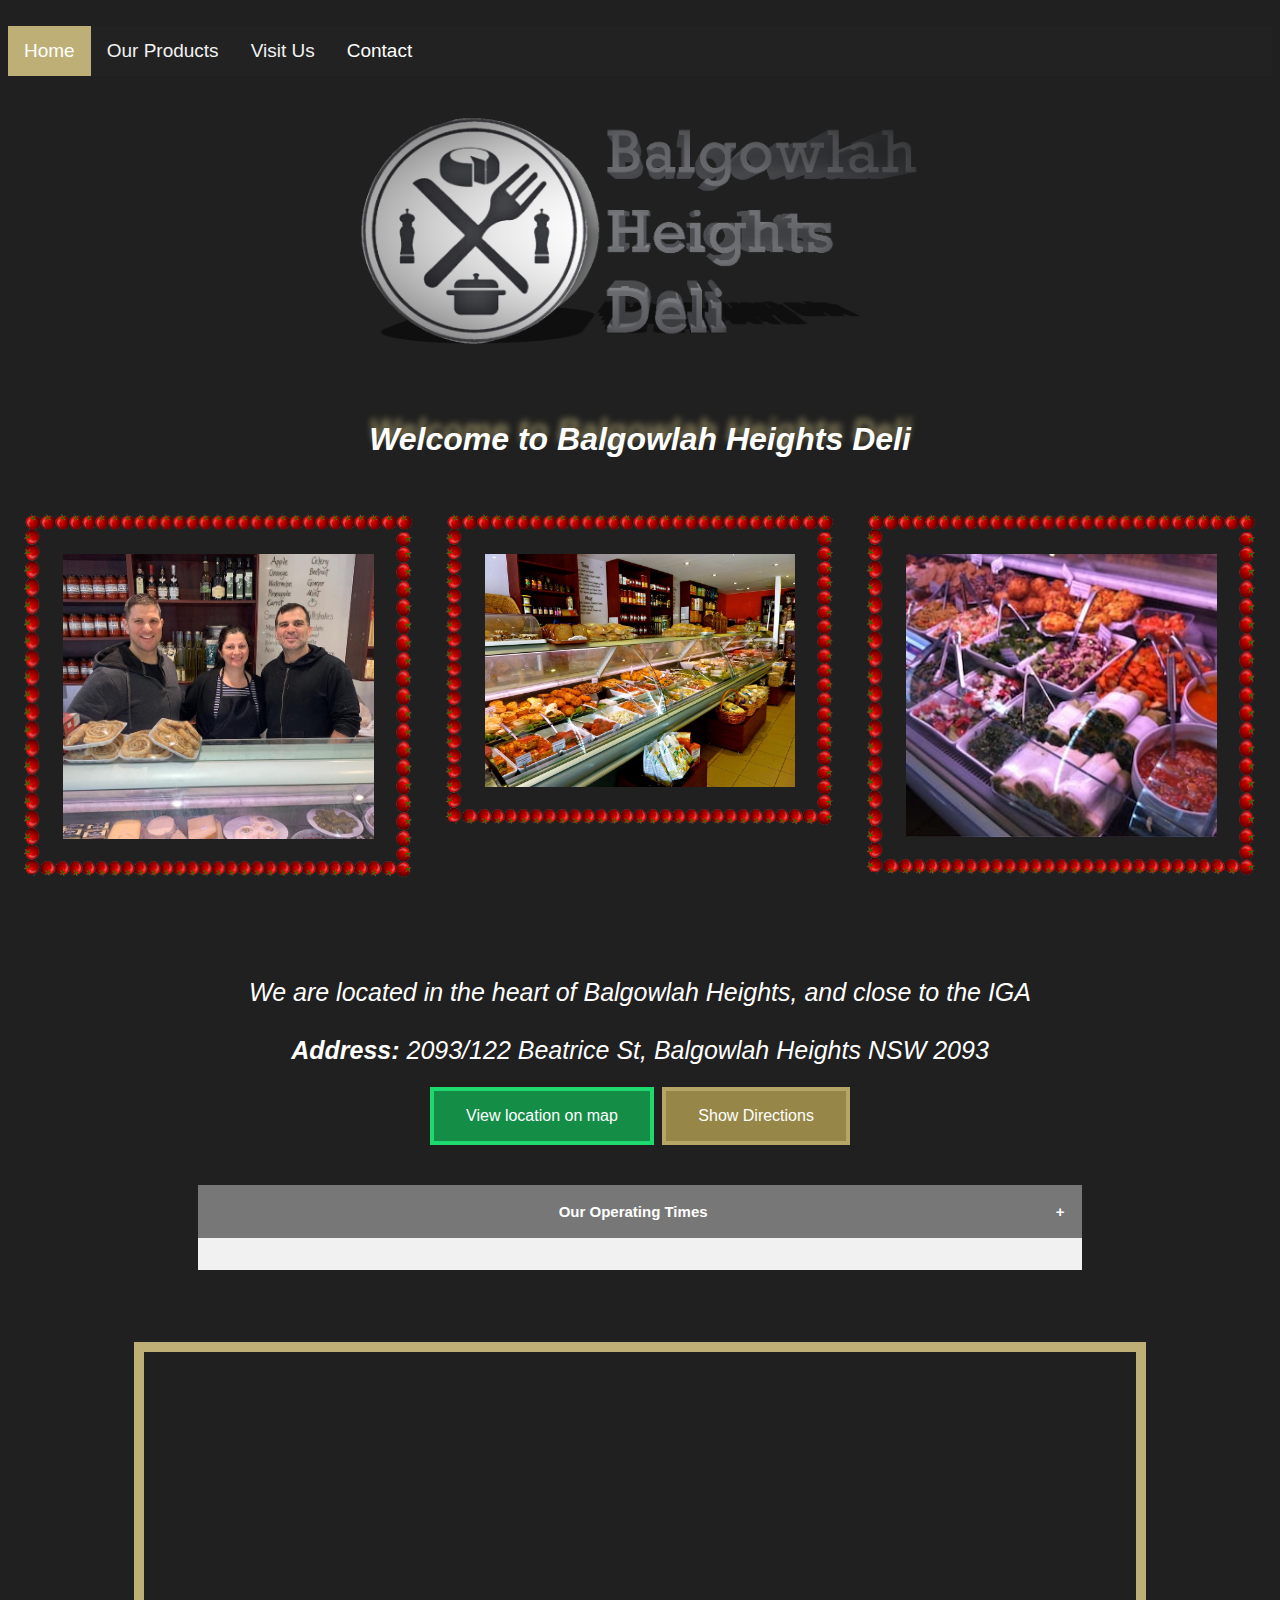
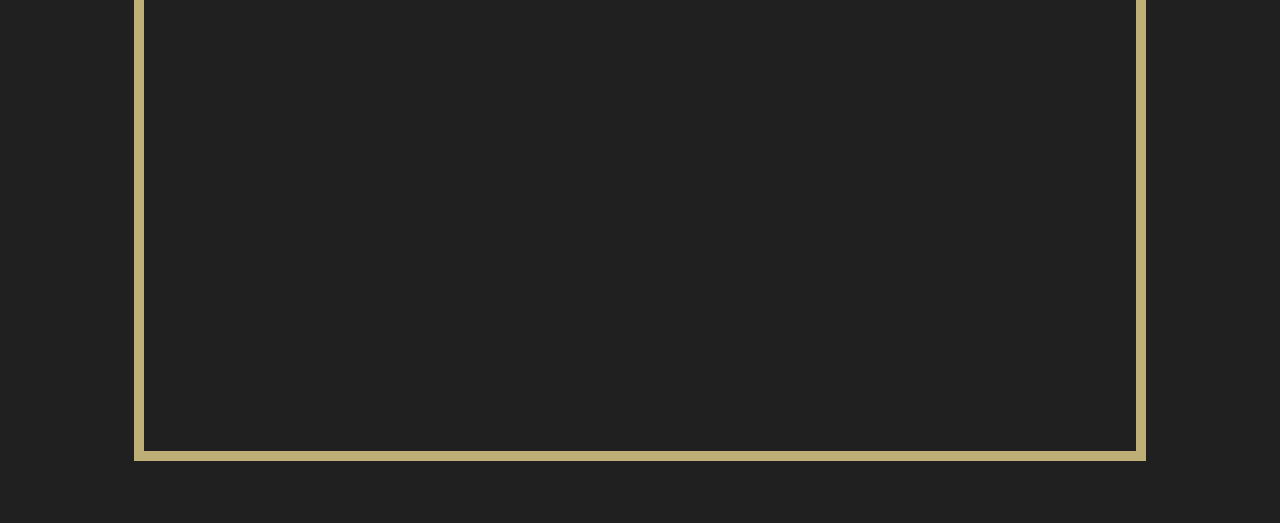
<file: index.html>
<!doctype html>
<!--START (also code [doctype] above is included): DocType, Lang, scalling, and various links (href etc) to other pages within root -->	
<html lang="en">
<html>
<head>
<meta name="viewport" content="width=device-width, initial-scale=1">
<link rel="stylesheet" href="styles.css">
<script src="javascript.js"></script>
<title>Balgowlah Heights Deli</title>	
<link rel="icon" href="favicon.ico" type="image/x-icon"/>
<br>
<!--END: DocType, Lang, scalling, and various links (href etc) to other pages within root -->		
	

<!--START: Dropdown navbar and the main heading below -->	
	
<div id="navbar">
	
<a class="activen" href="index.html">Home</a>
<a href="our-products.html">Our Products</a>
<a href="location.html">Visit Us</a>
 
<div class="dropdown">
<button class="dropbtn">Contact 
<i class="fa fa-caret-down"></i>
</button>
<div class="dropdown-content">
<a href="contact.html">Visit The Contact Forum Page</a>
<a href="tel:(02)99493969">Contact Via Phone</a>
<a href="mailto:jamescoates06@gmail.com">Contact Via Direct Email</a>

</div>
	
</div>
	
</div>
</head>	
<body>  
<br><br>	

	

<!--END: Dropdown navbar and the main heading below -->	
	
	<center><img class="threeD" src="Images/3D-LOGO.png" alt="3D Logo PNG" ></center>
<h1>Welcome to Balgowlah Heights Deli</h1>
	
<!--START: Tomato Border images located top of home pg-->
<center>
<div class="row">
<div class="column">
<img src="Images/staff.jpg" alt="Staff" style="width:95%">
</div>
<div class="column">
<img src="Images/del-45-deg.jpg" alt="Counter" style="width:95%">
</div>
<div class="column">
<img src="Images/food.jpg" alt="Food - Counter" style="width:95%">
</div>
</div>
</center>	
<br><br><br><br><br>
<!--END: Tomato Border images located top of home pg-->



<!--START: Text (centered) below the images, and the various hover effect-enabled buttons and an address-->	
<center>
<div class="address-index">
We are located in the heart of Balgowlah Heights, and close to the IGA 
<br><br>
<strong>Address:</strong> 2093/122 Beatrice St, Balgowlah Heights NSW 2093 </div>
<br>
<!--SUB-START: The buttons within this section-->
<a class="button button1" href="location.html">View location on map</a>
<a class="button button2" href="button-redirect.html">Show Directions</a>
</center>
<br><br>
<!--SUB-END: The buttons within this section-->
<!--END: Text (centered) below the images, and the various hover effect-enabled buttons and an address-->	

	
	
<!--START: The collapsible operating times (html and javascript/script)-->	
<center>
<button class="collapsible">Our Operating Times</button>
<div class="content">
	<p>  <table>
	<tr><th>Sunday:</th><td>6am - 3pm</td></tr>
	<tr><th>Monday:</th><td>6am - 6pm</td></tr>
	<tr><th>Tuesday:</th><td>6am - 6pm</td></tr>
	<tr><th>Wednesday:</th><td>6am - 6pm</td></tr>
	<tr><th>Thursday:</th><td>6am - 6pm</td></tr>
    <tr><th>Friday:</th><td>6am - 6pm</td></tr>
    <tr><th>Saturday:</th><td>6am - 6pm</td></tr>
	</table></p>
	</div>
</center>
<!--SUB-START: The javascript within this section-->
<script>
var coll = document.getElementsByClassName("collapsible");
var i;
for (i = 0; i < coll.length; i++) {
  coll[i].addEventListener("click", function() {
    this.classList.toggle("active");
    var content = this.nextElementSibling;
    if (content.style.maxHeight){
      content.style.maxHeight = null;
    } else {
      content.style.maxHeight = content.scrollHeight + "px";
    } 
  });
}
</script>
<br><br>
<!--SUB-END: The javascript within this section-->
<!--END: The collapsible operating times (html and javascript/script)-->	
	
	

<br><br>

	
	
<!--START: The code for the YouTube video embed at the bottom of the webpage (iframe code including modifyers - CSS in the Stylesheet document)-->		
<center>
<div class="video">
<iframe width="auto" height="auto" src="https://www.youtube.com/embed/qswDcRO_QRw" title="YouTube video player" frameborder="0" allow="accelerometer; autoplay; clipboard-write; encrypted-media; gyroscope; picture-in-picture" allowfullscreen></iframe>	
</div>	
</center>
<!--END: The code for the YouTube video embed at the bottom of the webpage (iframe code including modifyers - CSS in the Stylesheet document)-->		
	

	
<br><br><br>
	
	
	
</body>
</html>
</file>
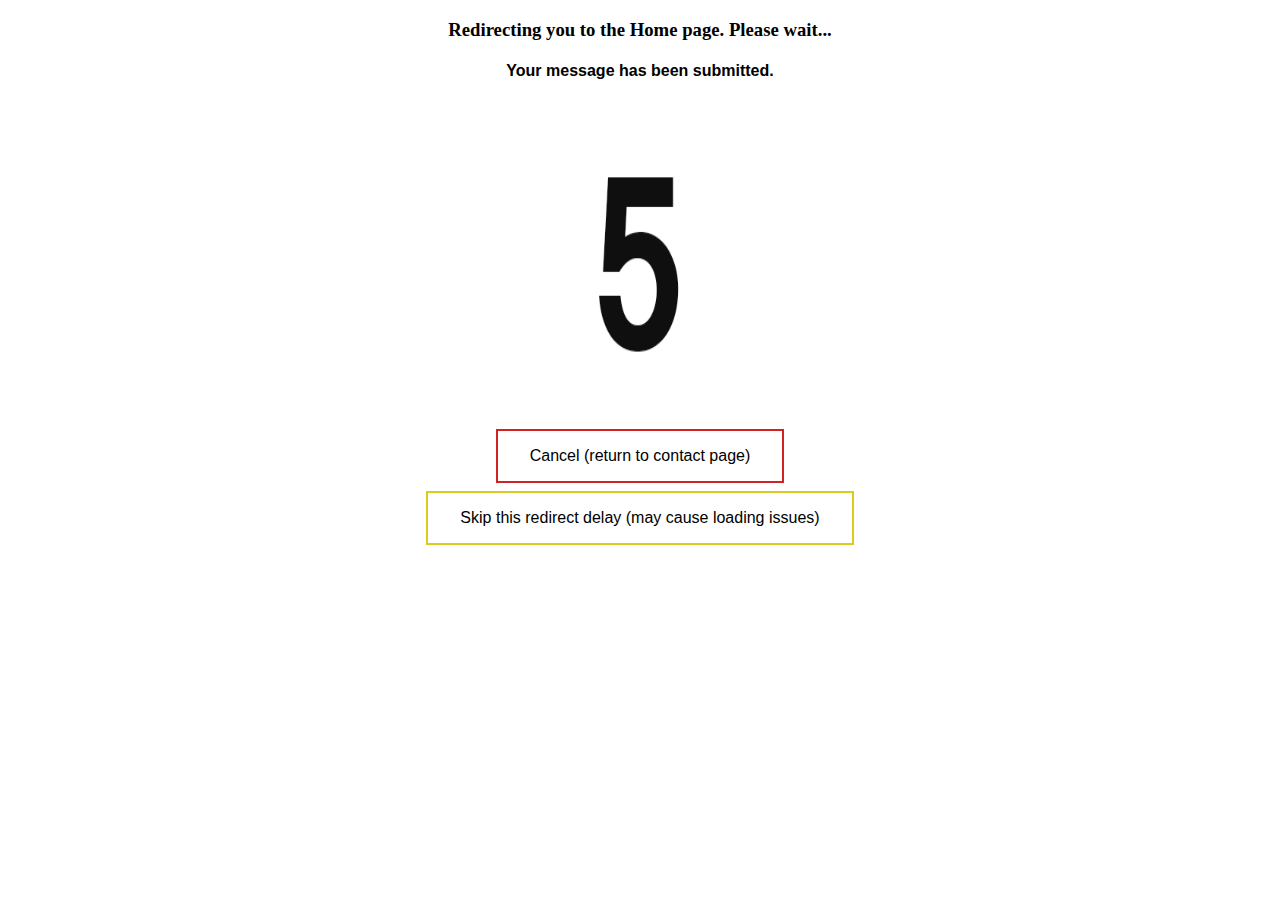
<file: auto-redirect-from-contactpg.html>
<!doctype html>
<html>
<head>
<meta charset="UTF-8">
	<meta name="viewport" content="width=device-width, initial-scale=1">
<title>Redirecting...</title>
</head>
<div class="redirect"></div>
<meta http-equiv = "refresh" content = "6; url = index.html" />
<meta http-equiv="refresh" content="index.html">
<form id="redirect" content="index.html" class="fcf-form-class" http-equiv="refresh" action="index.html">
<script>

</script>
<center> <h3>
Redirecting you to the Home page. Please wait...	
	</h3>
	<h4>
	Your message has been submitted.
	</h4></center>
<center><img class="preloader" src="Images/8-sec-countdown.gif" alt="Redirecting GIF" height="320" style="width:30%"></center>
<body>
<style>

}
	h3 {
		font-family: Helvetica;
	}
	h4 {
		font-family: Helvetica;
	}
	.button {
  border: none;
  color: white;
  padding: 16px 32px;
  text-align: center;
  text-decoration: none;
  display: inline-block;
  font-size: 16px;
  margin: 4px 2px;
  transition-duration: 0.4s;
  cursor: pointer;
}

.button1 {
  background-color: white; 
  color: black; 
  border: 2px solid #D12323;
}

.button1:hover {
  background-color: #D12323;
  color: white;
}

.button2 {
  background-color: white; 
  color: black; 
  border: 2px solid #DBCB20;
}

.button2:hover {
  background-color: #DBCB20;
  color: white;
}


</style>	
	
<center><button onclick="contact.html" class="button button1">Cancel (return to contact page)</button></center>
<center><button onclick="index.html" class="button button2">Skip this redirect delay (may cause loading issues)</button></center>
</body>
</html>
</file>
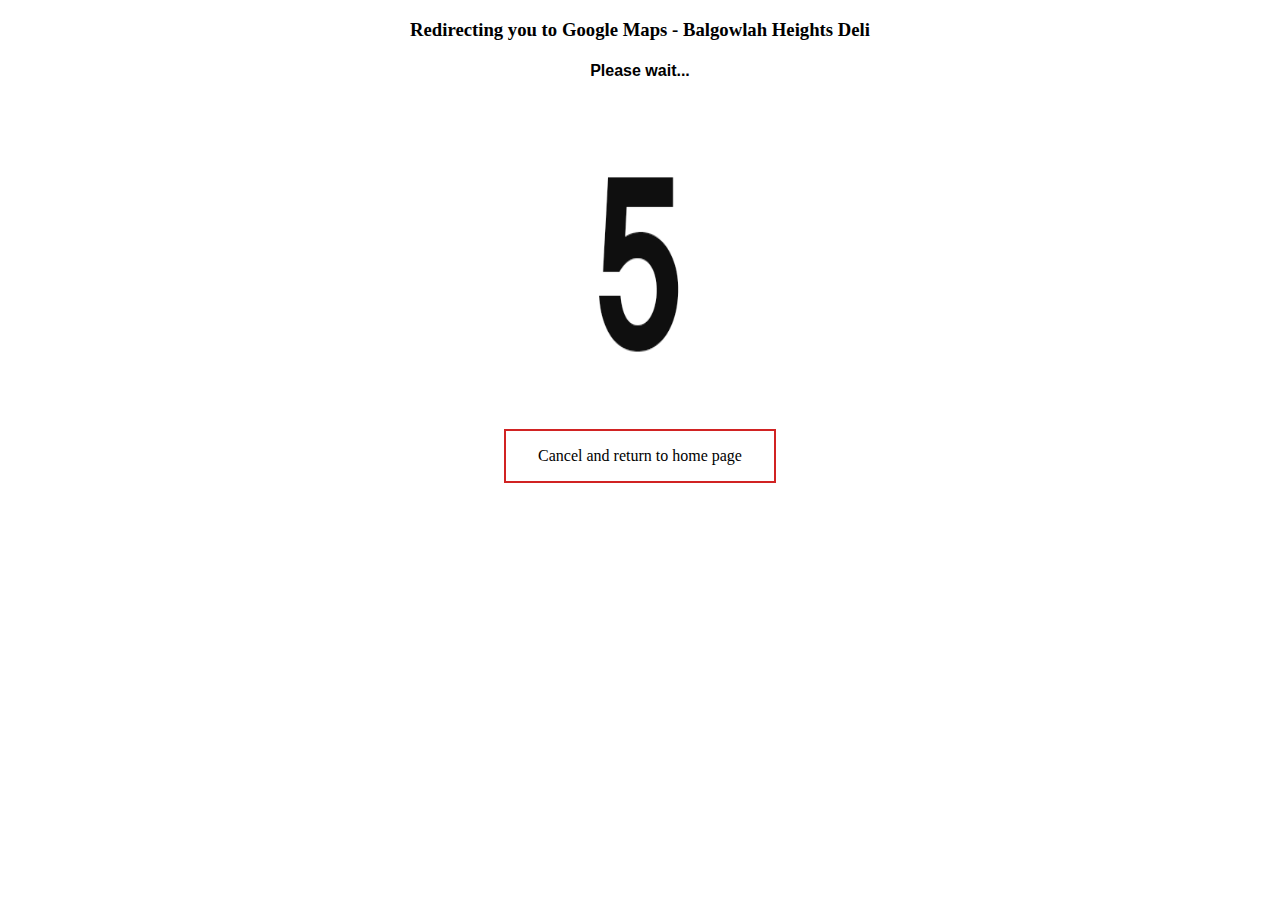
<file: button-redirect.html>
<!doctype html>
<html>
<head>
<meta charset="UTF-8">
<title>Redirecting...</title>
<div class="redirect"></div>
<meta http-equiv = "refresh" content = "6; url = https://goo.gl/maps/CqHnyqmQc5NWKm9S6" />
<meta http-equiv="refresh" content="https://goo.gl/maps/CqHnyqmQc5NWKm9S6">
<form id="redirect" content="https://goo.gl/maps/CqHnyqmQc5NWKm9S6" class="fcf-form-class" http-equiv="refresh" action="https://goo.gl/maps/CqHnyqmQc5NWKm9S6l"></form>
</head>

<center> <h3>
Redirecting you to Google Maps - Balgowlah Heights Deli 
	</h3>
	<h4>
Please wait...	</h4></center>
<center><img class="preloader" src="Images/8-sec-countdown.gif" alt="Redirecting GIF" height="320" style="width:30%"></center>
<body>
<style>

}
	h3 {
		font-family: Helvetica;
	}
	h4 {
		font-family: Helvetica;
	}
	.button {
  border: none;
  color: white;
  padding: 16px 32px;
  text-align: center;
  text-decoration: none;
  display: inline-block;
  font-size: 16px;
  margin: 4px 2px;
  transition-duration: 0.4s;
  cursor: pointer;
}

.button1 {
  background-color: white; 
  color: black; 
  border: 2px solid #D12323;
}

.button1:hover {
  background-color: #D12323;
  color: white;
}





</style>	
	
<center><a class="button button1" href="index.html">Cancel and return to home page</a></center>

	
	
	
	
	
	
	
	
	
	
	
	
	
	
	
	
	
	
	
	
	
	
	
	
	
	
	
	
	
	
</body>
</html>
</file>
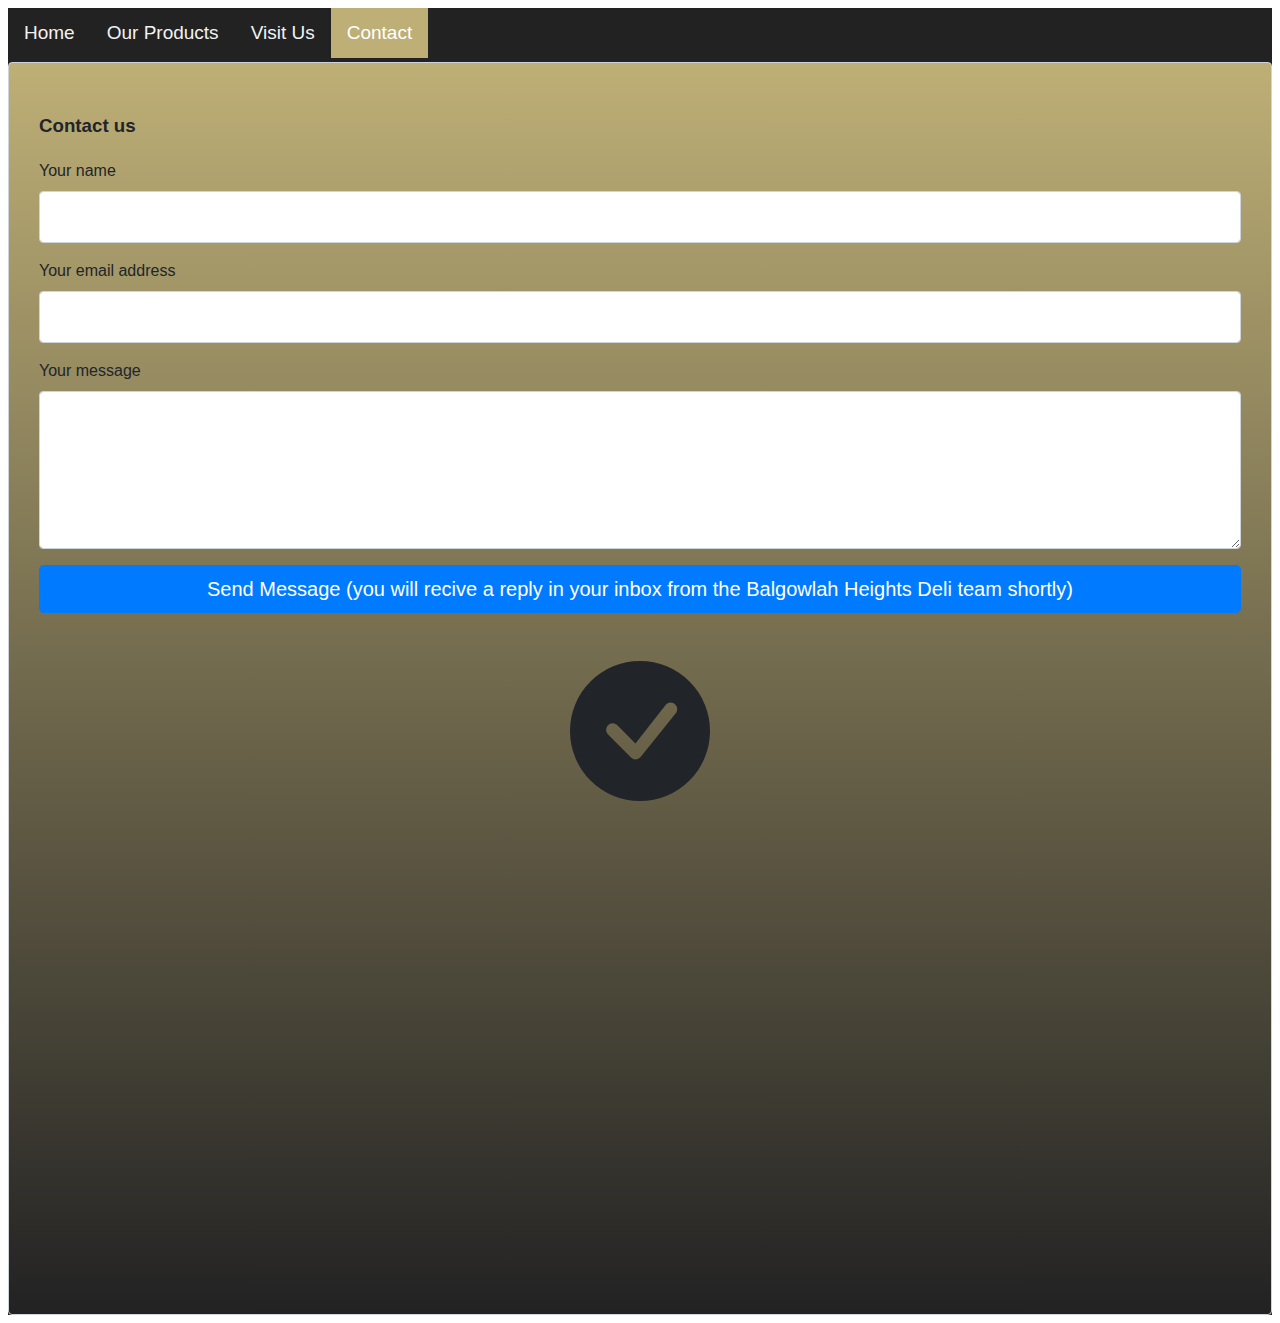
<file: contact.html>
<!doctype html>
<html>
<head>
<meta name="viewport" content="width=device-width, initial-scale=1">
<meta charset="UTF-8">
<title>Contact Page</title>

<script>
	window.onscroll = function() {myFunction()};

var navbar = document.getElementById("navbar");
var sticky = navbar.offsetTop;

</script>
<div id="navbar">
  <a href="index.html">Home</a>
  <a href="our-products.html">Our Products</a>
  <a href="location.html">Visit Us</a>
  <div class="dropdown">
  <button class="dropbtn">Contact 
    <i class="fa fa-caret-down"></i>
  </button>
  <div class="dropdown-content">
	<a class="active" href="contact.html">Visit The Contact Forum Page</a>
	<a href="tel:+61 0450 302 636">Contact Via Phone</a>
    <a href="mailto:jamescoates06@gmail.com">Contact Via Direct Email</a>
  </div>
</div>
	
	
<style>
	
	#navbar {
  overflow: hidden;
  background-color: #222222;
		font-family: Helvetica;
}

#navbar a {
  float: left;
  display: block;
  color: #f2f2f2;
  text-align: center;
  padding: 14px 16px;
  text-decoration: none;
	font-family: Helvetica;
  font-size: 17px;
}

#navbar a:hover {
  background-color: #FAFAFA;
  color: black;
	font-family: Helvetica;
}

#navbar a.active {
  background-color: #34C423;
  color: white;
	font-family: Helvetica;
}

.content {
  padding: 16px;
}

.sticky {
  position: fixed;
  top: 0;
  width: 100%;
}

.sticky + .content {
  padding-top: 60px;
}
	
	</style>

</head>
	
	
	
	
	
	
	
	
	
	
	
	
	
	<br>
	<br>
	<br>
	
	
<body>

<link href="contact-form.css" rel="stylesheet">

<div class="fcf-body">

    <div id="fcf-form">
    <h3 class="fcf-h3">Contact us</h3> 

    <form id="fcf-form-id" class="p[k]" action="auto-redirect-from-contactpg.html">
        
        <div class="fcf-form-group">
            <label for="Name" class="fcf-label">Your name</label>
            <div class="fcf-input-group">
                <input type="text" id="Name" name="Name" class="fcf-form-control" required>
            </div>
        </div>

        <div class="fcf-form-group">
            <label for="Email" class="fcf-label">Your email address</label>
            <div class="fcf-input-group">
                <input type="email" id="Email" name="Email" class="fcf-form-control" required>
            </div>
        </div>

        <div class="fcf-form-group">
            <label for="Message" class="fcf-label">Your message</label>
            <div class="fcf-input-group">
                <textarea id="Message" name="Message" class="fcf-form-control" rows="6" maxlength="1000" required></textarea>
            </div>
        </div>

        <div class="fcf-form-group">
            <button type="submit" id="fcf-button" class="fcf-btn fcf-btn-primary fcf-btn-lg fcf-btn-block">Send Message (you will recive a reply in your inbox from the Balgowlah Heights Deli team shortly)</button>
			
			<br>
			<br>
			
			<center><svg xmlns="http://www.w3.org/2000/svg" width="140" height="140" fill="currentColor" class="bi bi-check-circle-fill" viewBox="0 0 16 16">
  <path d="M16 8A8 8 0 1 1 0 8a8 8 0 0 1 16 0zm-3.97-3.03a.75.75 0 0 0-1.08.022L7.477 9.417 5.384 7.323a.75.75 0 0 0-1.06 1.06L6.97 11.03a.75.75 0 0 0 1.079-.02l3.992-4.99a.75.75 0 0 0-.01-1.05z"/>
</svg></center>
        </div>
<br>
	<br>
<br>
<br>
<br>
<br>
<br>
<br>
<br>
<br>
<br>
<br>
<br><br>
	<br>
<br>
<br>
<br>

<br>

<br>
    </form>
    </div>

</div>

</body>	
	
	
	
	
	
	
	
	
	
	
	
	
<body>



</body>

<body>
</file>
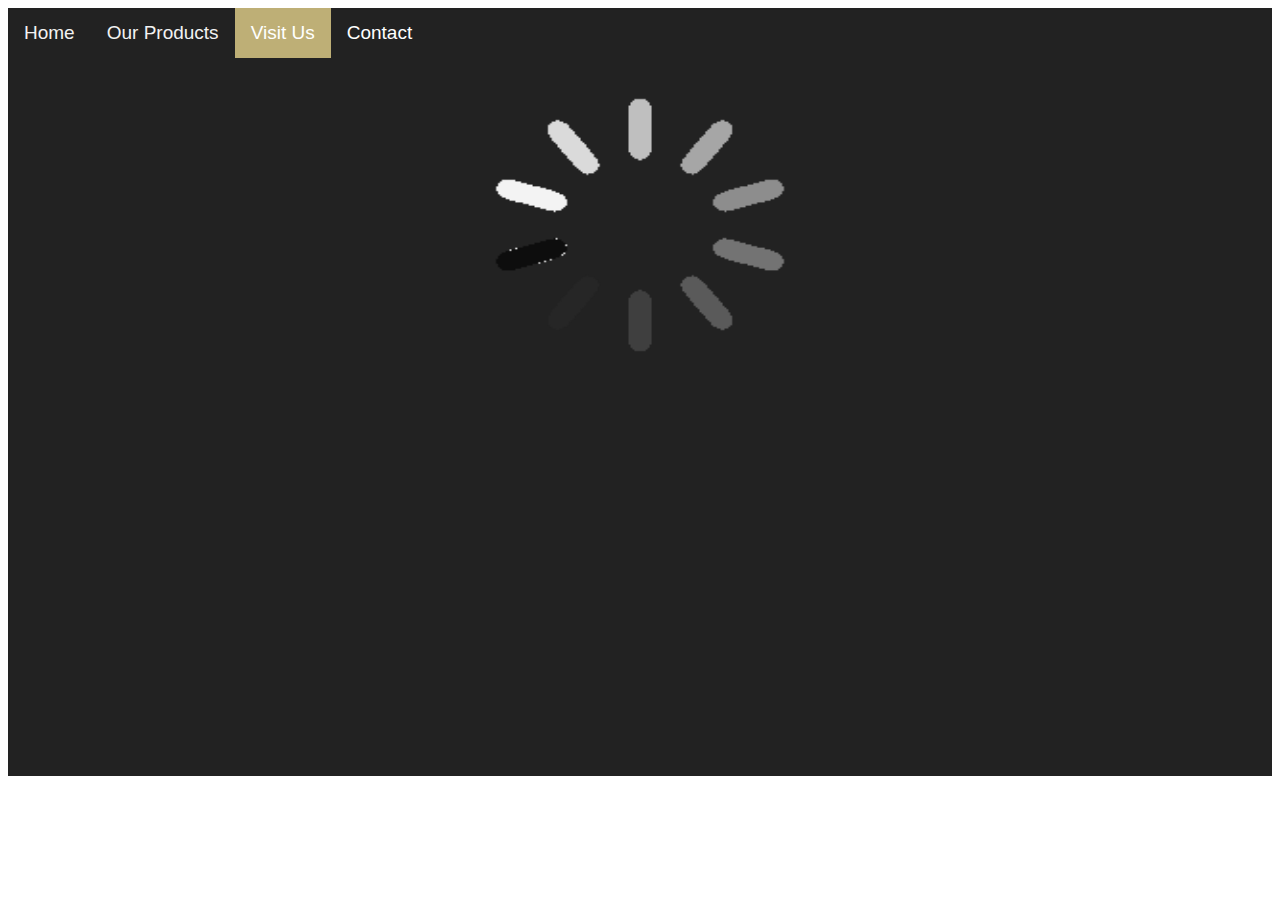
<file: location.html>
<!doctype html>
<html>
<head>
	<meta name="viewport" content="width=device-width, initial-scale=1">
<meta charset="UTF-8">
<title>Visit Us</title>
	
	
	
	
	
	<script>
	window.onscroll = function() {myFunction()};

var navbar = document.getElementById("navbar");
var sticky = navbar.offsetTop;

</script>
<div id="navbar">
  <a href="index.html">Home</a>
  <a href="our-products.html">Our Products</a>
  <a class="active" href="location.html">Visit Us</a>
  <div class="dropdown">
  <button class="dropbtn">Contact 
    <i class="fa fa-caret-down"></i>
  </button>
  <div class="dropdown-content">
	<a href="contact.html">Visit The Contact Forum Page</a>
	<a href="tel:+61 0450 302 636">Contact Via Phone</a>
    <a href="mailto:jamescoates06@gmail.com">Contact Via Direct Email</a>
  </div>
</div>

	

	<br>
	<br>
	
	
	
	
<style>


	.dropdown {
  float: left;
  overflow: hidden;
}

.dropdown .dropbtn {
  font-size: 19px;  
  border: none;
  outline: none;
  color: #FFFFFF;
  padding: 14px 16px;
  background-color: #222222;
  font-family: Helvetica;
  margin: 0;
}
.dropdown-content {
  display: none;
  position: absolute;
  background-color: #f9f9f9;
  min-width: 160px;
  box-shadow: 0px 0px 20px 16px rgba(190,175,118,0.2);
	font-family: Helvetica;
  z-index: 1;
}

.dropdown-content a {
  float: none;
  color: black;
  padding: 12px 16px;
  text-decoration: none;
  display: block;
  text-align: left;
	font-family: Helvetica;
}

.dropdown-content a:hover {
  background-color: #222222;
	
}

.dropdown:hover .dropdown-content {
  display: block;
	background-color: #222222;
}
	.dropdown:hover .dropbtn {
  background-color: #ddd;
}
	#navbar {
	  overflow: hidden;
	  background-color: #222222;
		font-family: Helvetica;
		color: aqua;
	}

	#navbar a {
	  float: left;
	  display: block;
	  color: #f2f2f2;
	  text-align: center;
	  padding: 14px 16px;
	  text-decoration: none;
		font-family: Helvetica;
	  font-size: 19px;
	}

	#navbar a:hover {
	  background-color: #ddd;
	  color: white;
	}

	#navbar a.active {
	  background-color: #BEAF76;
		font-family: Helvetica;
	  color: white;
	}

	.content {
	  padding: 16px;
	}
.content {
  padding: 16px;
}

.sticky {
  position: fixed;
  top: 0;
  width: 100%;
}

.sticky + .content {
  padding-top: 60px;
}
	
</style>	
</head>	

<h1>
</h1>


<body>

</body>


<style>

.issuu-embed-container {

 position: relative;

 padding-bottom: 56.25%; /* set the aspect ratio here as (height / width) * 100% */

 height: 0;

 overflow: hidden;

 max-width: 100%;

}

.issuu-embed-container iframe {

 position: absolute;

 top: 0;

 left: 0;

 width: 100%;

 height: 100%;

}

</style>
<script>
	jQuery(document).ready(function ($) {
    $(window).load(function () {
        setTimeout(function(){
            $('#preloader').fadeOut('slow', function () {
            });
        },7000); // set the time here
    });  
});
</script>
<div class="issuu-embed-container">

 <iframe src="https://www.google.com/maps/embed?pb=!1m18!1m12!1m3!1d3315.4367821959986!2d151.25526471555122!3d-33.80103972297721!2m3!1f0!2f0!3f0!3m2!1i1024!2i768!4f13.1!3m3!1m2!1s0x6b12ab952d89d69b%3A0xdbf83b1abdbad065!2sBalgowlah%20Heights%20Deli!5e0!3m2!1sen!2sau!4v1617060139579!5m2!1sen!2sau" width="1080" height="720" style="border:0;" allowfullscreen="" loading="lazy"></iframe>


	
	<style>
		
preloader {
	align-content: center;
	text-align: center;
	image-orientation: 0;
	align-content: center;
	width: 1000px;
	height: 1000px;
	margin: auto		 
}
	
		
img {
  width: 60%;
  margin: auto;
  display: block;
}		
	</style>
<div class="preloader">
	<center><img class="preloader" src="Images/wheel-loading-infinite.gif" alt="Loading GIF" height="320" style="width:30%"></center>
	
	
	</div>

<style>


</style>
  
</div>

</html>
</file>
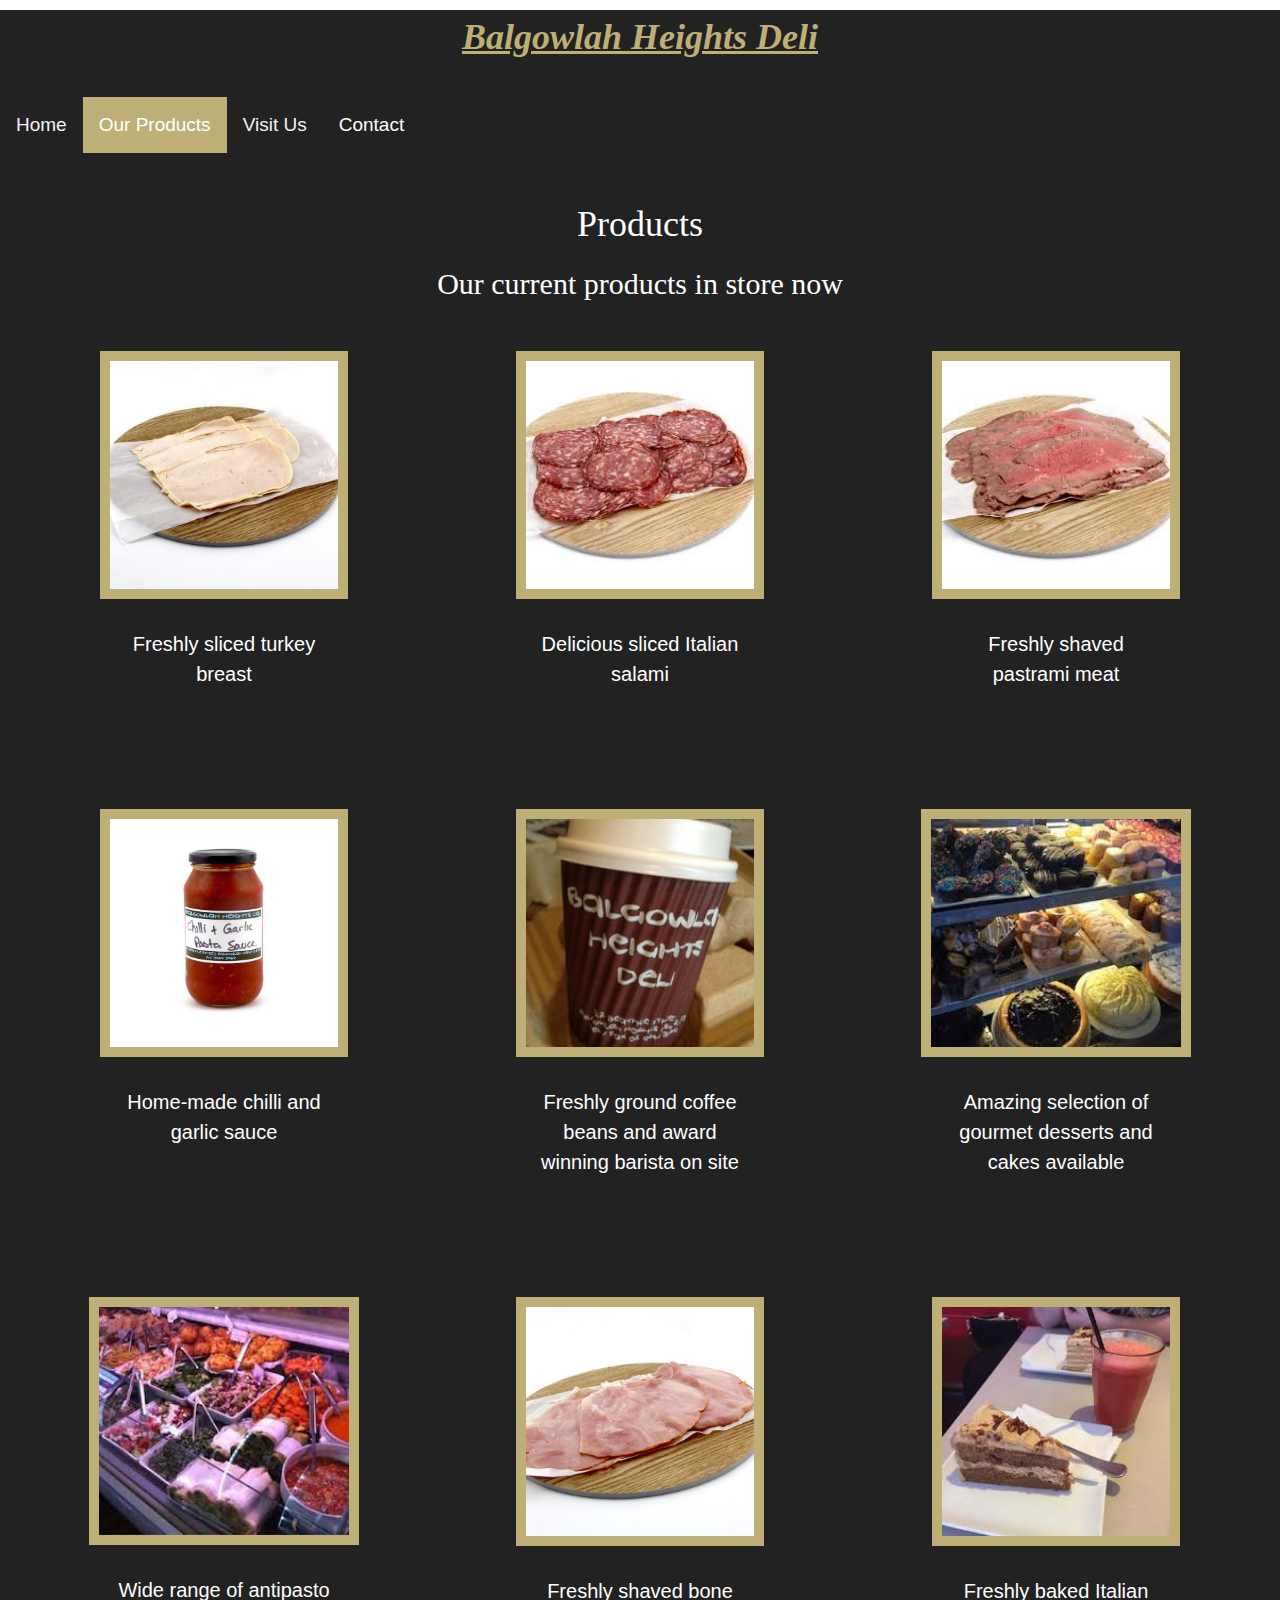
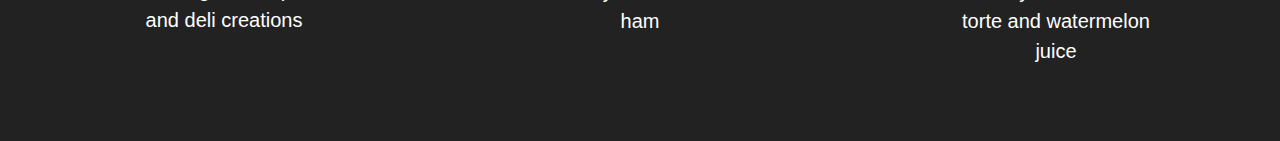
<file: our-products.html>
<!DOCTYPE html>
<html>
<head>
<meta name="viewport" content="width=device-width, initial-scale=1">
	<link rel="stylesheet" href="https://www.w3schools.com/w3css/4/w3.css">
<meta charset="UTF-8">
<title>Products</title>

</head>

<style>

	
	a:link {
  color: #BEAF76; 
  background-color: transparent; 
  text-decoration: underline;
}

a:visited {
  color: #BEAF76;
  background-color: transparent;
  text-decoration: underline;
}

a:hover {
  color: cornflowerblue;
  background-color: transparent;
  text-decoration: underline;
}

a:active {
  color: #BEAF76;
  background-color: transparent;
  text-decoration: underline;
}

</style>
<div class="link">
<h1><em><strong><a href="index.html">Balgowlah Heights Deli</a></strong></em></h1> 
	<br>	</div>
<div id="navbar">
  <a href="index.html">Home</a>
  <a class="active" href="our-products.html">Our Products</a>
  	
  <a href="location.html">Visit Us</a>
  <div class="dropdown">
  <button class="dropbtn">Contact 
    <i class="fa fa-caret-down"></i>
  </button>
  <div class="dropdown-content">
	<a href="contact.html">Visit The Contact Forum Page</a>
	<a href="tel:+61 0450 302 636">Contact Via Phone</a>
    <a href="mailto:jamescoates06@gmail.com">Contact Via Direct Email</a>
  </div>
</div>
<div><br>
	</div>	
<style>
	.dropdown {
  float: left;
  overflow: hidden;
}

	.link
	{
		background-color: #222222;
	}
	
.dropdown .dropbtn {
  font-size: 19px;  
  border: none;
  outline: none;
  color: #FFFFFF;
  padding: 14px 16px;
  background-color: inherit;
  font-family: Helvetica;
  margin: 0;
}
.dropdown-content {
  display: none;
  position: absolute;
  background-color: #f9f9f9;
  min-width: 160px;
  box-shadow: 0px 0px 20px 16px rgba(190,175,118,0.2);
	font-family: Helvetica;
  z-index: 1;
}

.dropdown-content a {
  float: none;
  color: black;
  padding: 12px 16px;
  text-decoration: none;
  display: block;
  text-align: left;
	font-family: Helvetica;
}

.dropdown-content a:hover {
  background-color: #222222;
	
}

.dropdown:hover .dropdown-content {
  display: block;
	background-color: #222222;
}
	.dropdown:hover .dropbtn {
  background-color: #ddd;
}
	</style>
	
	
<br>	
	<br>
	
<style>
	* {
  box-sizing: border-box;
	}

	h1 {
		color: white;
		
		text-align: center;
		
		}
	.row {
 	 display: flex;
	 
	}
	
	img {
		border: 10px solid #BEAF76;
	}

	/* Create three equal columns that sits next to each other */
	.column {
 	 flex: 33.33%;
  	padding: 30px;
	
	a {
		font-family: "Helvectica";
		color:white;
	}

</style>
<body>
	<div class="color-background">
<br>

<h1>Products</h1>
<center><p1>Our current products in store now</p1></center>

<div class="w3-container w3-cursive">	
<center><div class="row">
  <div class="column">
    <figure><img src="Images/meat1.jpg" alt="Meat 1" style="width:90%"><figcaption>Freshly sliced turkey breast</figcaption></figure>
  </div>
  <div class="column">
    <figure><img src="Images/meat3.jpg" alt="Meat 2" style="width:90%"><figcaption>Delicious sliced Italian salami</figcaption></figure>
  </div>
  <div class="column">
    <figure><img src="Images/meat4.jpeg" alt="Meat 3" style="width:90%"><figcaption>Freshly shaved pastrami meat</figcaption></figure>
  </div>
</div></center>

	
	<!-- <figure>
<img src="image.png" alt="The Bread Dog" width="300" height="300">
    <figcaption>Dog</figcaption>
</figure> -->
	
	

	<center><div class="row">
  <div class="column">
    <figure><img src="Images/Chilli-garlic-sauce.jpg" alt="Chili Garlic Sauce" style="width:90%"><figcaption>Home-made chilli and garlic sauce</figcaption></figure>
  </div>
  <div class="column">
    <figure><img src="Images/deli-coffee.jpg" alt="Take-away Coffee Cup" style="width:90%"><figcaption>Freshly ground coffee beans and award winning barista on site</figcaption></figure>
  </div>
  <div class="column">
    <figure><img src="Images/cakes.jpg" alt="Fine selection of fresh cakes" style="width:98%"><figcaption>Amazing selection of gourmet desserts and cakes available</figcaption></figure>
  </div>
</div></center>
	
	
	
	
	
	
		<center><div class="row">
  <div class="column">
    <figure><img src="Images/through-the-glass-selection.jpg" alt="Wraps and salads" style="width:97.9%"><figcaption>Wide range of antipasto and deli creations</figcaption></figure>
  </div>
  <div class="column">
    <figure><img src="Images/ham-meat-2.jpg" alt="Hummus Containers" style="width:90%"><figcaption>Freshly shaved bone ham</figcaption></figure>
  </div>
  <div class="column">
    <figure><img src="Images/cake-and-drink-etc.jpeg" alt="Some of our cakes and drinks" style="width:90%"><figcaption>Freshly baked Italian torte and watermelon juice</figcaption></figure>
  </div>
</div></center>
	
</div>	
	
	
<style>

	alt {
		text-align: center;
		font-size: 20px;
		color: white;
	}
	
	figcaption {
		padding: 30px;
		color: white;
		
		font-family: Helvetica;

		font-size: 20px;
	}
	
	h1 {
		color: white;
		text-align: center;
		font-family: "Helvectica";
	}	
	body {
		font-family: "Helvectica";
	}
	p1 {
		color: white;
		text-align: center;
		border:5px #060606;
		font-family: "Helvectica";
		font-size: 30px;
	}	
	#navbar {
	  overflow: hidden;
	  background-color: #222222;
		font-family: Helvetica;
		color: white;
	}

	#navbar a {
	  float: left;
	  display: block;
	  color: #f2f2f2;
	  text-align: center;
	  padding: 14px 16px;
	  text-decoration: none;
		font-family: Helvetica;
	  font-size: 19px;
	}

	#navbar a:hover {
	  background-color: #ddd;
	  color: white;
	}

.color-background {
  
  animation-iteration-count: infinite;
  animation-name: change;
  animation-duration: 10s;
}

@keyframes change {
  0%   {background-color: #BEAF76;}
  50%  {background-color: #222223;}
  100% {background-color: #BEAF76;}
}


	#navbar a.active {
	  background-color: #BEAF76;
		font-family: Helvetica;
	  color: white;
	}

	.content {
	  padding: 16px;
	}
	
</style>
</div >
	</body>
	</html>
</file>
<file: styles.css>
@charset "UTF-8";
/* CSS Document */

/* Background color */

h6 {
	color: white;
	font-family: "Helvetica";
	font-size: 20px;
}

th {
	text-align: left;
	font-family: "Helvetica";
	font-size: 18px;

	
}

.navbarimg {
	align-content: right;
	width: 10%;
	border: none;
	margin-right: 30px;
	margin-left: 800px;
	z-index: 100;
	margin-top: auto;
	margin-bottom: auto;
}
td {
	text-align: right;
	font-size: 18px;
	font-family: "Helvetica";
	padding: 10px;
	
}

.collapsible {
  background-color: #777;
  color: white;
  cursor: pointer;
  padding: 18px;
  width: 70%;
  border: none;
	font-weight: bold;
  text-align: center;
	font-family: "Helvetica";
  outline: none;
  font-size: 15px;
	transition: 1s;
}

.active, .collapsible:hover {
  background-color: #BEAF76;
	font-family: "Helvetica";
	font-weight: bold;
	text-align: center;
	transition: 1s; 
	
}

.collapsible:after {
  content: '\002B';
  color: white;
  font-weight: bold;
	font-family: "Helvetica";
  float: right;
  margin-left: 5px;
	
}

.active:after {
  content: "\2212";
	font-family: "Helvetica";
}

.content {
  padding: 0 20px;
  max-height: 0;
  overflow: hidden;
	width: 70%;
  transition: max-height 0.8s ease-out;
  background-color: #f1f1f1;
	font-weight: normal;
	font-family: "Helvetica";
}

.content {
	  padding: 16px;
	}	
	* {
  box-sizing: border-box;
	}

.row {
 	 display: flex;
	}

.column {
 	 flex: 33.33%;
  	padding: 5px;
	}





body {
	/* background: linear-gradient(#BEAF76, #222223);*/ 
	font-family: "Helvetica";
	background-color: #202020;
	z-index: 1;
}

.address-index {
	font-family: "Helvetica";
	font-size: 25px;
	font-style: italic;
	color: white;
}
.video {
	border: 10px solid #BEAF76; 
	z-index: 1;
}



/*button */

	.button {
  border: none;
  color: white;
		position:relative;
  padding: 16px 32px;
  text-align: center;
  text-decoration: none;
  font-size: 16px;
  margin: 4px 2px;
	  display: inline-block;
	
  transition-duration: 0.4s;
  cursor: pointer;
}

.button1 {
  background-color: #148D47; 
  color: #FFFFFF; 
		position:relative;

  border: 4px solid #1ED96D;
	
	
}

.button1:hover {
  background-color: #FFFFFF;
  color: #000000;
		position:relative;

}

.button2 {
  background-color: #968647; 
  color: white; 
  border: 4px solid #B6A666;
		position:relative;

}

.button2:hover {
  background-color: #FFFFFF;
  color: black;
		position:relative;

}





body {
  
  animation-iteration-count: infinite;
  animation-name: change;
  animation-duration: 10s;
}

@keyframes change {
  0%   {background-color: #BEAF76;}
  50%  {background-color: #222223;}
  100% {background-color: #BEAF76;}
}


html {
/* border-style: dotted;
    border-width: 5px;
    border-left-width: 5px;
    border-right-width: 5px;
    border-color: linen; *//
	
}

img {
		border: 10px solid #BEAF76;
	
	}


img {
  border: 40px solid;
  padding: 0px;

	
	border-image: url("Images/border.png") 20% round;
  
}
h1 {
	color: white;
	text-align: center;
	text-size: 400px;
	font-style: italic;
	font-family: "Helvetica";
	padding-top: 20px;
	padding-bottom: 30px;
	text-shadow: 0px -9px 6px #8A805A;
	}	


img {
    max-width: 500%;
    height: auto;
	
    width: auto;
	
}



/* NAVBAR */


	.dropdown {
  float: left;
  overflow: hidden;
		
		 
}

.dropdown .dropbtn {
  font-size: 19px;  
  border: none;
  outline: none;
  color: #FFFFFF;
  padding: 14px 16px;
  background-color: #222223;
  font-family: Helvetica;
  margin: 0;
}
.dropdown-content {
  display: none;
  position: absolute;
  background-color: #f9f9f9;
  min-width: 160px;
  box-shadow: 0px 0px 20px 16px rgba(190,175,118,0.2);
	font-family: Helvetica;
  z-index: 1;
}

.dropdown-content a {
  float: none;
  color: black;
  padding: 12px 16px;
  text-decoration: none;
  display: block;
  text-align: left;
	font-family: Helvetica;
}

.dropdown-content a:hover {
  background-color: #222222;
	
}

.dropdown:hover .dropdown-content {
  display: block;
	background-color: #222222;
}
	.dropdown:hover .dropbtn {
  background-color: #ddd;
}
	#navbar {
	  overflow: hidden;
	  background-color: #222222;
		font-family: Helvetica;
		color: aqua;
	}

	#navbar a {
	  float: left;
		
	  display: block;
	  color: #f2f2f2;
	  text-align: center;
	  padding: 14px 16px;
	  text-decoration: none;
		font-family: Helvetica;
	  font-size: 19px;
	}


.threeD {
	border: none;
	 margin-bottom: 25px;
	 margin-top: 0px;
	width: 45%;
}

#navbar a:hover {
	  background-color: #ddd;
	  color: white;
	}

	#navbar a.activen {
	  background-color: #BEAF76;
		font-family: Helvetica;
	  color: white;
	}

	.content {
	  padding: 16px;
	}





/* NAVBAR */














.video {

 position: relative;

 padding-bottom: 55.25%; /* set the aspect ratio here as (height / width) * 100% */

 height: 0;

 overflow: hidden;

 max-width: 80%;

}

.video iframe {

 position: absolute;

 top: 0;

 left: 0;

 width: 100%;

 height: 100%;

}
</file>
<file: contact-form.css>
#fcf-form {
    display:block;
}

.fcf-body {
    margin: 0;
    font-family: Helvetica;
    font-size: 1rem;
    font-weight: 400;
    line-height: 1.5;
    color: #212529;
    text-align: left;
    background: linear-gradient(#BEAF76, #222223);
    padding: 30px;
    padding-bottom: 10px;
    border: 1px solid #ced4da;
    border-radius: 0.25rem;
    max-width: 100%;
}

.fcf-form-group {
    margin-bottom: 1rem;
}

.fcf-input-group {
    position: relative;
    display: -ms-flexbox;
    display: flex;
    -ms-flex-wrap: wrap;
    flex-wrap: wrap;
    -ms-flex-align: stretch;
    align-items: stretch;
    width: 100%;
	font-family: Helvetica;
}

.fcf-form-control {
    display: block;
    width: 100%;
    height: calc(1.5em + 0.75rem + 2px);
    padding: 0.375rem 0.75rem;
    font-size: 1rem;
    font-weight: 400;
    line-height: 1.5;
    color: #495057;
	font-family: Helvetica;
    background-color: #fff;
    background-clip: padding-box;
    border: 1px solid #ced4da;
    outline: none;
    border-radius: 0.25rem;
    transition: border-color 0.15s ease-in-out, box-shadow 0.15s ease-in-out;
}

.fcf-form-control:focus {
    border: 1px solid #313131;
	font-family: Helvetica;
}

select.fcf-form-control[size], select.fcf-form-control[multiple] {
    height: auto;
	font-family: Helvetica;
}

textarea.fcf-form-control {
    font-family: Helvetica;
    height: auto;

}

label.fcf-label {
    display: inline-block;
    margin-bottom: 0.5rem;
	font-family: Helvetica;
}

.fcf-credit {
    padding-top: 10px;
    font-size: 0.9rem;
    color: #545b62;
	font-family: Helvetica;
}

.fcf-credit a {
    color: #545b62;
    text-decoration: underline;
	font-family: Helvetica;
}

.fcf-credit a:hover {
    color: #0056b3;
    text-decoration: underline;
	font-family: Helvetica;
}

.fcf-btn {
    display: inline-block;
    font-weight: 400;
    color: #212529;
    text-align: center;
    vertical-align: middle;
    cursor: pointer;
    -webkit-user-select: none;
    -moz-user-select: none;
    -ms-user-select: none;
    user-select: none;
    background-color: transparent;
    border: 1px solid transparent;
    padding: 0.375rem 0.75rem;
    font-size: 1rem;
    line-height: 1.5;
	font-family: Helvetica;
    border-radius: 0.25rem;
    transition: color 0.15s ease-in-out, background-color 0.15s ease-in-out, border-color 0.15s ease-in-out, box-shadow 0.15s ease-in-out;
}

@media (prefers-reduced-motion: reduce) {
    .fcf-btn {
        transition: none;
		font-family: Helvetica;
    }
}

.fcf-btn:hover {
    color: #212529;
    text-decoration: none;
	font-family: Helvetica;
}

.fcf-btn:focus, .fcf-btn.focus {
    outline: 0;
    box-shadow: 0 0 0 0.2rem rgba(0, 123, 255, 0.25);
	font-family: Helvetica;
}

.fcf-btn-primary {
    color: #fff;
    background-color: #007bff;
    border-color: #007bff;
	font-family: Helvetica;
}

.fcf-btn-primary:hover {
    color: #fff;
    background-color: #0069d9;
    border-color: #0062cc;
	font-family: Helvetica;
}

.fcf-btn-primary:focus, .fcf-btn-primary.focus {
    color: #fff;
    background-color: #0069d9;
	font-family: Helvetica;
    border-color: #0062cc;
    box-shadow: 0 0 0 0.2rem rgba(38, 143, 255, 0.5);
}

.fcf-btn-lg, .fcf-btn-group-lg>.fcf-btn {
    padding: 0.5rem 1rem;
    font-size: 1.25rem;
    line-height: 1.5;
	font-family: Helvetica;
    border-radius: 0.3rem;
}

.fcf-btn-block {
    display: block;
    width: 100%;
	font-family: Helvetica;
}

.fcf-btn-block+.fcf-btn-block {
    margin-top: 0.5rem;
	font-family: Helvetica;
}

input[type="submit"].fcf-btn-block, input[type="reset"].fcf-btn-block, input[type="button"].fcf-btn-block {
    width: 100%;
	font-family: Helvetica;
}





a {
	text-align: right;
	font-family: Helvetica;
	align-items: center;
}

h2 {
	text-align: right;
	font-family: Helvetica;
	align-items: center;
}

#navbar {
  overflow: hidden;
	font-family: Helvetica;
  background-color: #222222;
}

























	.dropdown {
  float: left;
  overflow: hidden;
}

.dropdown .dropbtn {
  font-size: 19px;  
  border: none;
  outline: none;
  color: #FFFFFF;
  padding: 14px 16px;
  background-color: #BEAF76;
  font-family: Helvetica;
  margin: 0;
}
.dropdown-content {
  display: none;
  position: absolute;
  background-color: #f9f9f9;
  min-width: 160px;
  box-shadow: 0px 0px 20px 16px rgba(190,175,118,0.2);
	font-family: Helvetica;
  z-index: 1;
}

.dropdown-content a {
  float: none;
  color: black;
  padding: 12px 16px;
  text-decoration: none;
  display: block;
  text-align: left;
	font-family: Helvetica;
}

.dropdown-content a:hover {
  background-color: #222222;
	
}

.dropdown:hover .dropdown-content {
  display: block;
	background-color: #222222;
}
	.dropdown:hover .dropbtn {
  background-color: #ddd;
}
	#navbar {
	  overflow: hidden;
	  background-color: #222222;
		font-family: Helvetica;
		color: aqua;
	}

	#navbar a {
	  float: left;
	  display: block;
	  color: #f2f2f2;
	  text-align: center;
	  padding: 14px 16px;
	  text-decoration: none;
		font-family: Helvetica;
	  font-size: 19px;
	}

	#navbar a:hover {
	  background-color: #ddd;
	  color: white;
	}

	#navbar a.active {
	  background-color: #BEAF76;
		font-family: Helvetica;
	  color: white;
	}

	.content {
	  padding: 16px;
	}
</file>
